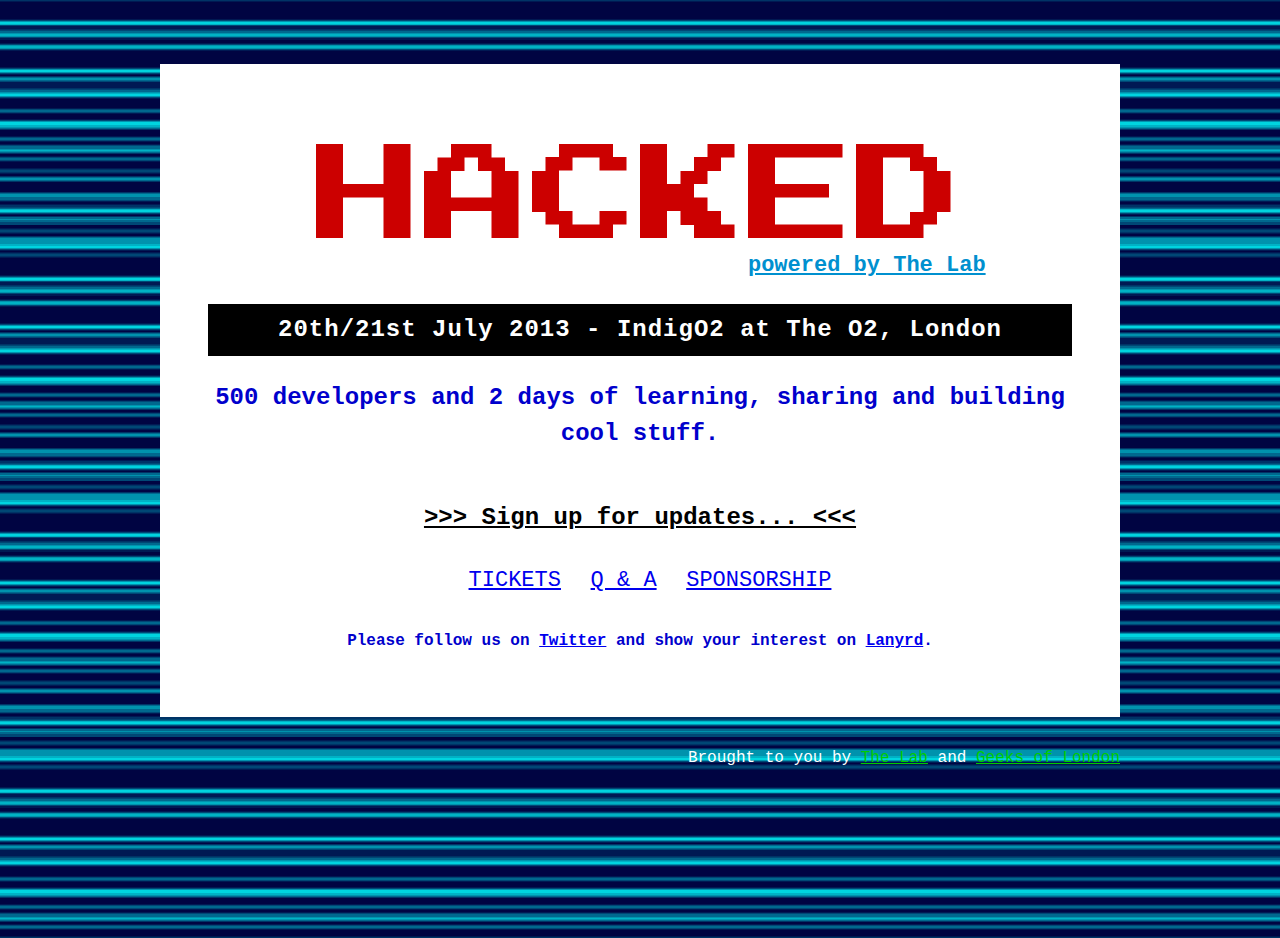
<file: index.html>
<!doctype html>
<html class="no-js front">
<head>
  <meta charset="utf-8" />
  <meta http-equiv="X-UA-Compatible" content="IE=edge,chrome=1"/>
  <title>HACKED @ IndigO2</title>
  <meta name="viewport" content="width=device-width" />
  <link rel="stylesheet" href="http://fonts.googleapis.com/css?family=Press+Start+2P" />
  <link rel="stylesheet" href="http://fonts.googleapis.com/css?family=Open+Sans" />
  <link rel="stylesheet" href="stylesheets/main.css" />
  <script src="javascripts/jquery.js"></script>
  <script src="javascripts/jquery.fittext.js"></script>
  <script src="javascripts/modernizr.js"></script>
  <script src="javascripts/main.js"></script>
</head>

<body>
  <div class="container">
    <header>
      <h1>HACKED <sub><a href="http://thelab.o2.com/" target="_blank">powered by The Lab</a></sub></h1>
      <!-- Possible names included....
        - A Rather Large Hackday,
        - Mashed 5 - The Empire Hacks Back
        - Ewan, Don’t Do That 2013
        - Stop. Hacking time.
        - Hack to the Future
        - U Can’t Hack This
        - Now That’s What I Call a Hackday! (volume 4)
      -->
      <h2><span class="date">20th/21st July 2013</span> - <span class="location">IndigO2 at The O2, London</span></h2>
      <p>500 developers and 2 days of learning, sharing and building cool stuff.</p>
    </header>

    <div id="action">
      <a href="register.html">&gt;&gt;&gt; Sign up for updates... &lt;&lt;&lt;</a>
    </div>

    <ul>
      <li><a href="tickets.html">TICKETS</a></li>
      <li><a href="qa.html">Q &amp; A</a></li>
      <li><a href="sponsor.html">SPONSORSHIP</a></li>
    </ul>

    <p id="social">Please follow us on <a href="http://twitter.com/hackedio">Twitter</a> and show your interest on <a href="http://lanyrd.com/cgpkm/">Lanyrd</a>.</p>
  </div>


  <footer>
    Brought to you by <a href="http://thelab.o2.com/" target="_blank">The Lab</a> and <a href="http://geeksoflondon.com" target="_blank">Geeks of London</a>
  </footer>
  <script type="text/javascript">

    var _gaq = _gaq || [];
    _gaq.push(['_setAccount', 'UA-275654-9']);
    _gaq.push(['_trackPageview']);

    (function() {
      var ga = document.createElement('script'); ga.type = 'text/javascript'; ga.async = true;
      ga.src = ('https:' == document.location.protocol ? 'https://ssl' : 'http://www') + '.google-analytics.com/ga.js';
      var s = document.getElementsByTagName('script')[0]; s.parentNode.insertBefore(ga, s);
    })();

  </script>
</body>
<!--
  Hacked is inspired by Open Hack, Mashed and the other great Alexandra Palace hack days before it.
  We are committed to throwing the best hack day of 2013 and if you're reading this we hope to see you there!

  Cristiano, Guy, Kevin, Leeky, Melinda and Nic
-->
</html>
</file>
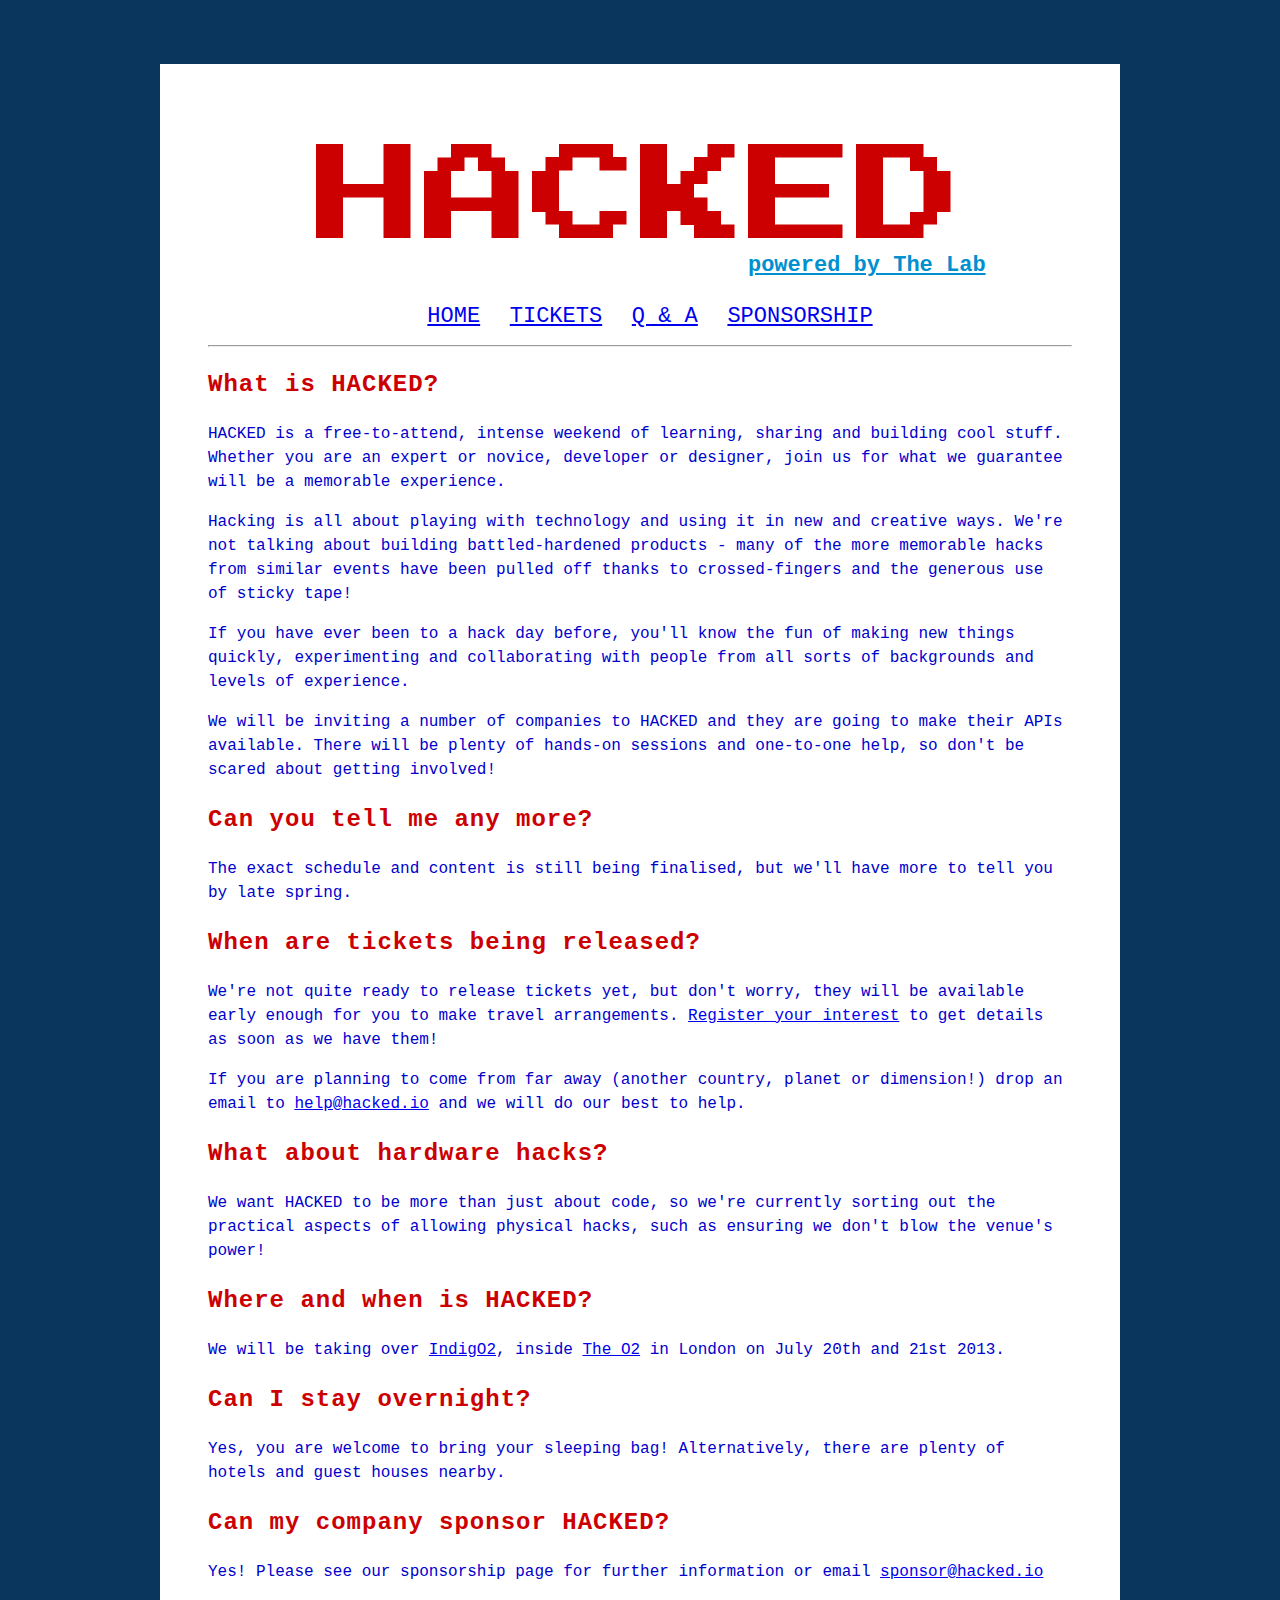
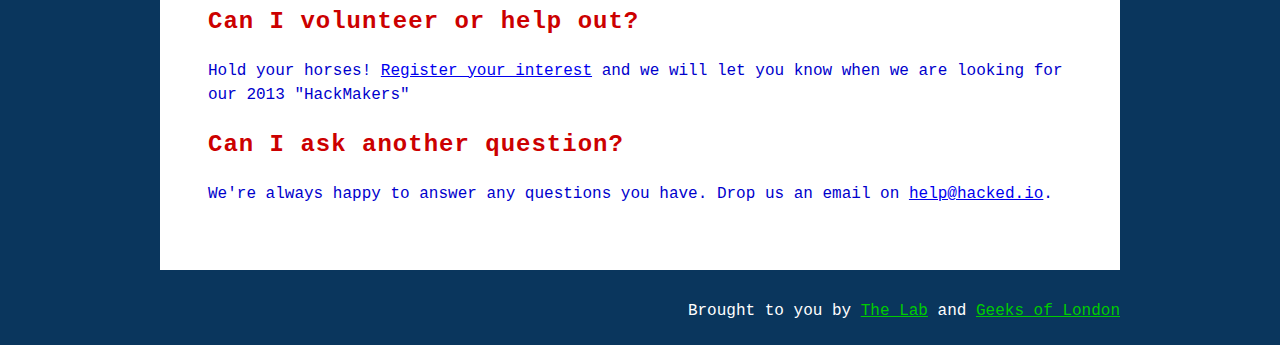
<file: qa.html>
<!doctype html>
<html class="no-js">
<head>
  <meta charset="utf-8" />
  <meta http-equiv="X-UA-Compatible" content="IE=edge,chrome=1"/>
  <title>HACKED @ IndigO2</title>
  <meta name="viewport" content="width=device-width" />
  <link rel="stylesheet" href="http://fonts.googleapis.com/css?family=Press+Start+2P" />
  <link rel='stylesheet' href='http://fonts.googleapis.com/css?family=Open+Sans' />
  <link rel="stylesheet" href="stylesheets/main.css" />
  <script src="javascripts/jquery.js"></script>
  <script src="javascripts/jquery.fittext.js"></script>
  <script src="javascripts/modernizr.js"></script>
  <script src="javascripts/main.js"></script>
</head>

<body>
  <div class="container">
    <header>
      <h1>HACKED <sub><a href="http://thelab.o2.com/" target="_blank">powered by The Lab</a></sub></h1>
    </header>

    <ul>
      <li><a href="index.html">HOME</a></li>
      <li><a href="tickets.html">TICKETS</a></li>
      <li><a href="qa.html">Q &amp; A</a></li>
      <li><a href="sponsor.html">SPONSORSHIP</a></li>
    </ul>

    <hr>

    <section class="qa">
      <!--What is Hacked-->
      <h3>What is HACKED?</h3>
      <p>HACKED is a free-to-attend, intense weekend of learning, sharing and building cool stuff. Whether you are an
      expert or novice, developer or designer, join us for what we guarantee will be a memorable experience.</p>

      <p>Hacking is all about playing with technology and using it in new and creative ways. We're not talking about building
      battled-hardened products - many of the more memorable hacks from similar events have been pulled off thanks to
      crossed-fingers and the generous use of sticky tape!</p>

      <p>If you have ever been to a hack day before, you'll know the fun of making new things quickly, experimenting and
      collaborating with people from all sorts of backgrounds and levels of experience.</p>

      <p>We will be inviting a number of companies to HACKED and they are going to  make their APIs available.
      There will be plenty of hands-on sessions and one-to-one help, so don't be scared about getting involved!</p>

      <!--Tell Me MOAR!-->
      <h3>Can you tell me any more?</h3>
      <p>The exact schedule and content is still being finalised, but we'll have more to tell you by late spring.</p>

      <!-- Tickets-->
      <h3>When are tickets being released?</h3>
      <p>We're not quite ready to release tickets yet, but don't worry, they will be available early enough for you to make travel arrangements.
      <a href="register.html">Register your interest</a> to get details as soon as we have them!</p>

      <p>If you are planning to come from far away (another country, planet or dimension!)
      <!-- O2 Roof In Use (http://www.youtube.com/watch?v=_VzrtdNecBI) illegally parked Spaceships will be towed-->
      drop an email to <a href="mailto:help@hacked.io">help@hacked.io</a> and we will do our best to help.</p>

      <!--For Mr Duck and his Soldering Iron-->
      <h3>What about hardware hacks?</h3>
      <p>We want HACKED to be more than just about code, so we're currently sorting out the
      practical aspects of allowing physical hacks, such as ensuring we don't blow the venue's power!</p>

      <!--Where-->
      <h3>Where and when is HACKED?</h3>
      <p>We will be taking over <a href="http://www.theo2.co.uk/indigo2/index.html">IndigO2</a>, inside
      <a href="http://goo.gl/maps/AAw73">The O2</a> in London on July 20th and 21st 2013.</p>

      <!--Overnight-->
      <h3>Can I stay overnight?</h3>
      <p>Yes, you are welcome to bring your sleeping bag! Alternatively, there are plenty of hotels and guest houses nearby.</p>

      <!--Sponsorship-->
      <h3>Can my company sponsor HACKED?</h3>
      <p>Yes! Please see our sponsorship page for further information or email <a href="mailto:sponsor@hacked.io">sponsor@hacked.io</a></p>

      <!--Become a HackMaker-->
      <h3>Can I volunteer or help out?</h3>
      <p>Hold your horses! <a href="register.html">Register your interest</a> and we will let you know when we are looking for our 2013 "HackMakers"</p>

      <!--You lost something or you think we did-->
      <h3>Can I ask another question?</h3>
      <p>We're always happy to answer any questions you have. Drop us an email on <a href="mailto:help@hacked.io">help@hacked.io</a>.</p>

    </section>

  </div>
  <footer>
    Brought to you by <a href="http://thelab.o2.com/" target="_blank">The Lab</a> and <a href="http://geeksoflondon.com" target="_blank">Geeks of London</a>
  </footer>
  <script type="text/javascript">

    var _gaq = _gaq || [];
    _gaq.push(['_setAccount', 'UA-275654-9']);
    _gaq.push(['_trackPageview']);

    (function() {
      var ga = document.createElement('script'); ga.type = 'text/javascript'; ga.async = true;
      ga.src = ('https:' == document.location.protocol ? 'https://ssl' : 'http://www') + '.google-analytics.com/ga.js';
      var s = document.getElementsByTagName('script')[0]; s.parentNode.insertBefore(ga, s);
    })();

  </script>
</body>
</html>
</file>
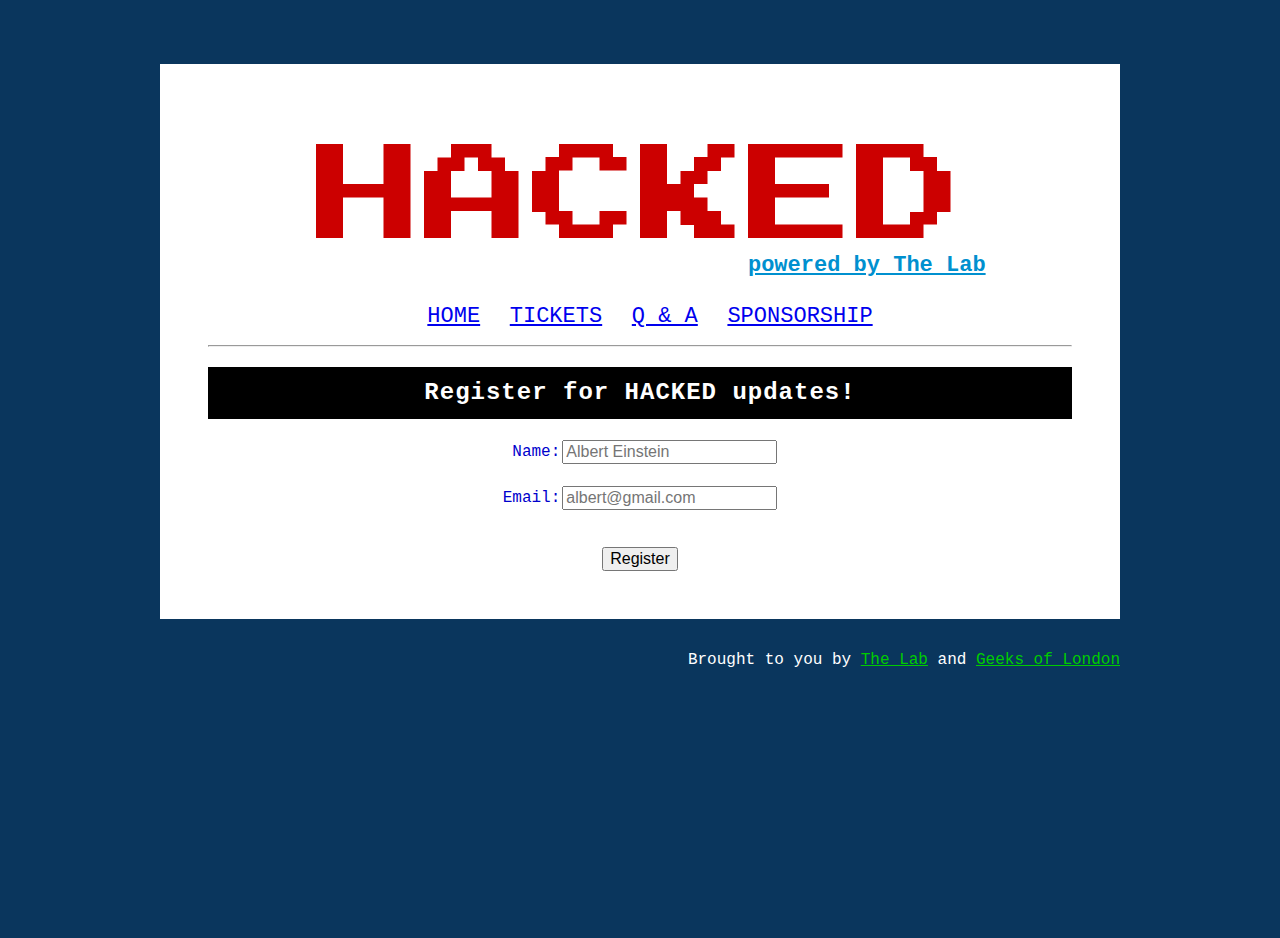
<file: register.html>
<!doctype html>
<html class="no-js">
<head>
  <meta charset="utf-8" />
  <meta http-equiv="X-UA-Compatible" content="IE=edge,chrome=1"/>
  <title>HACKED @ IndigO2</title>
  <meta name="viewport" content="width=device-width" />
  <link rel="stylesheet" href="http://fonts.googleapis.com/css?family=Press+Start+2P" />
  <link rel="stylesheet" href="http://fonts.googleapis.com/css?family=Open+Sans" />
  <link rel="stylesheet" href="stylesheets/main.css" />
  <script src="javascripts/jquery.js"></script>
  <script src="javascripts/jquery.fittext.js"></script>
  <script src="javascripts/modernizr.js"></script>
  <script src="javascripts/main.js"></script>
</head>

<body>
  <div class="container">
    <header>
      <h1>HACKED <sub><a href="http://thelab.o2.com/" target="_blank">powered by The Lab</a></sub></h1>
    </header>

    <ul>
      <li><a href="index.html">HOME</a></li>
      <li><a href="tickets.html">TICKETS</a></li>
      <li><a href="qa.html">Q &amp; A</a></li>
      <li><a href="sponsor.html">SPONSORSHIP</a></li>
    </ul>

    <hr>

    <section>
      <h2>Register for HACKED updates!</h2>
      <form action="http://barcamplondon.createsend.com/t/r/s/jtjhiyj/" method="post" id="subForm">
        <table align="center">
          <tr>
            <td align="right">
              <label for="name">Name:</label>
            </td>
            <td>
              <input type="text" name="cm-name" id="name" placeholder="Albert Einstein" />
            </td>
          </tr>
          <tr><td colspan="2">&nbsp;</td></tr>
          <tr>
            <td>
              <label for="jtjhiyj-jtjhiyj">Email:</label>
            </td>
            <td>
              <input type="text" name="cm-jtjhiyj-jtjhiyj" id="jtjhiyj-jtjhiyj" placeholder="albert@gmail.com"/>
            </td>
          </tr>

        </table>
        <br/><br/>
        <input type="submit" value="Register" />
      </form>
    </section>

  </div>
  <footer>
    Brought to you by <a href="http://thelab.o2.com/" target="_blank">The Lab</a> and <a href="http://geeksoflondon.com" target="_blank">Geeks of London</a>
  </footer>
  <script type="text/javascript">

    var _gaq = _gaq || [];
    _gaq.push(['_setAccount', 'UA-275654-9']);
    _gaq.push(['_trackPageview']);

    (function() {
      var ga = document.createElement('script'); ga.type = 'text/javascript'; ga.async = true;
      ga.src = ('https:' == document.location.protocol ? 'https://ssl' : 'http://www') + '.google-analytics.com/ga.js';
      var s = document.getElementsByTagName('script')[0]; s.parentNode.insertBefore(ga, s);
    })();

  </script>
</body>
</html>
</file>
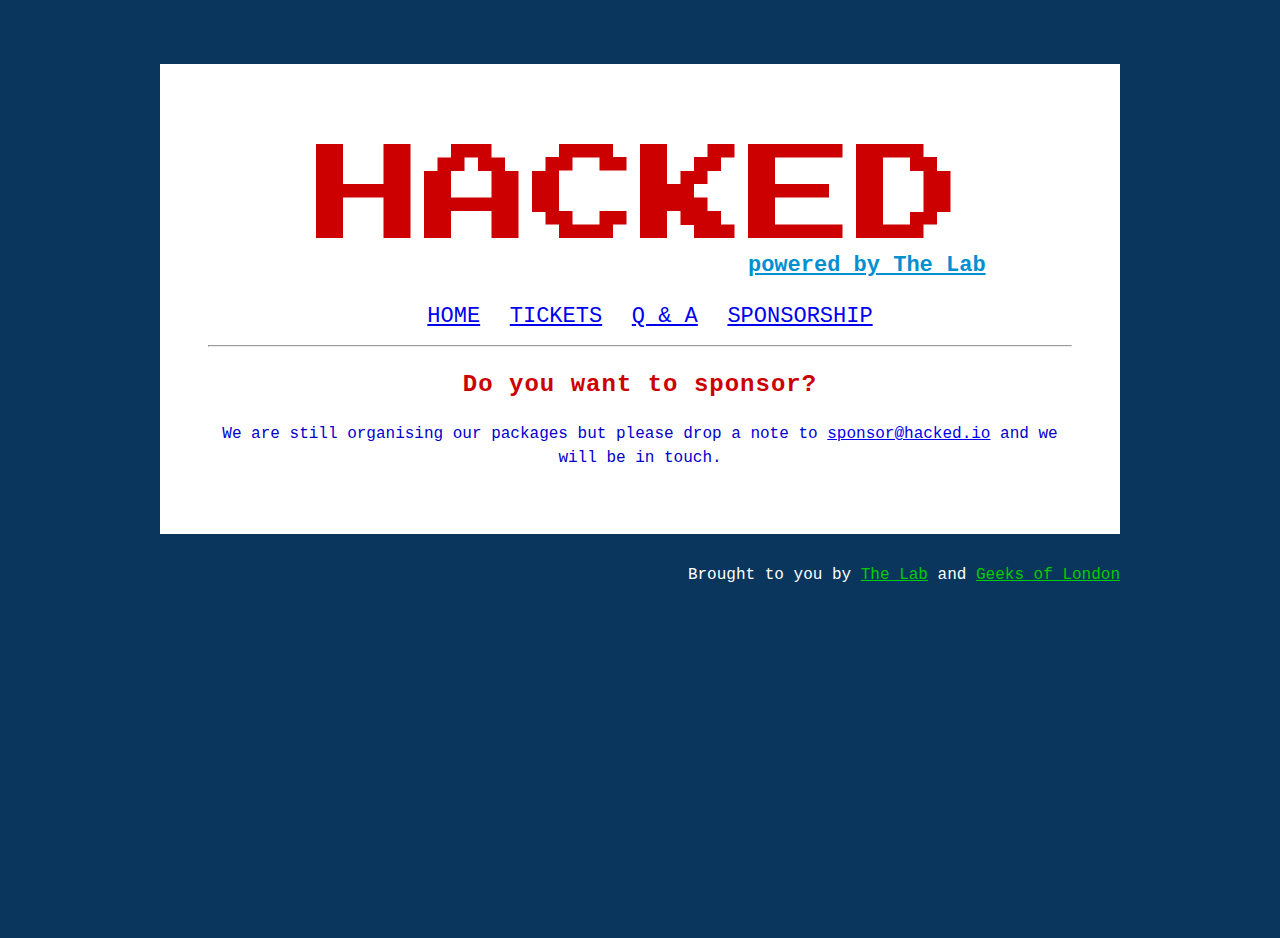
<file: sponsor.html>
<!doctype html>
<html class="no-js">
<head>
  <meta charset="utf-8" />
  <meta http-equiv="X-UA-Compatible" content="IE=edge,chrome=1"/>
  <title>HACKED @ IndigO2</title>
  <meta name="viewport" content="width=device-width" />
  <link rel="stylesheet" href="http://fonts.googleapis.com/css?family=Press+Start+2P" />
  <link rel="stylesheet" href="http://fonts.googleapis.com/css?family=Open+Sans" />
  <link rel="stylesheet" href="stylesheets/main.css" />
  <script src="javascripts/jquery.js"></script>
  <script src="javascripts/jquery.fittext.js"></script>
  <script src="javascripts/modernizr.js"></script>
  <script src="javascripts/main.js"></script>
</head>

<body>
  <div class="container">
    <header>
      <h1>HACKED <sub><a href="http://thelab.o2.com/" target="_blank">powered by The Lab</a></sub></h1>
    </header>

    <ul>
      <li><a href="index.html">HOME</a></li>
      <li><a href="tickets.html">TICKETS</a></li>
      <li><a href="qa.html">Q &amp; A</a></li>
      <li><a href="sponsor.html">SPONSORSHIP</a></li>
    </ul>

    <hr>

    <section>
      <h3>Do you want to sponsor?</h3>
      <p>We are still organising our packages but please drop a note to <a href="mailto:sponsor@hacked.io">sponsor@hacked.io</a> and we will be in touch.</p>
    </section>

  </div>
  <footer>
    Brought to you by <a href="http://thelab.o2.com/" target="_blank">The Lab</a> and <a href="http://geeksoflondon.com" target="_blank">Geeks of London</a>
  </footer>
  <script type="text/javascript">

    var _gaq = _gaq || [];
    _gaq.push(['_setAccount', 'UA-275654-9']);
    _gaq.push(['_trackPageview']);

    (function() {
      var ga = document.createElement('script'); ga.type = 'text/javascript'; ga.async = true;
      ga.src = ('https:' == document.location.protocol ? 'https://ssl' : 'http://www') + '.google-analytics.com/ga.js';
      var s = document.getElementsByTagName('script')[0]; s.parentNode.insertBefore(ga, s);
    })();

  </script>
</body>
</html>
</file>
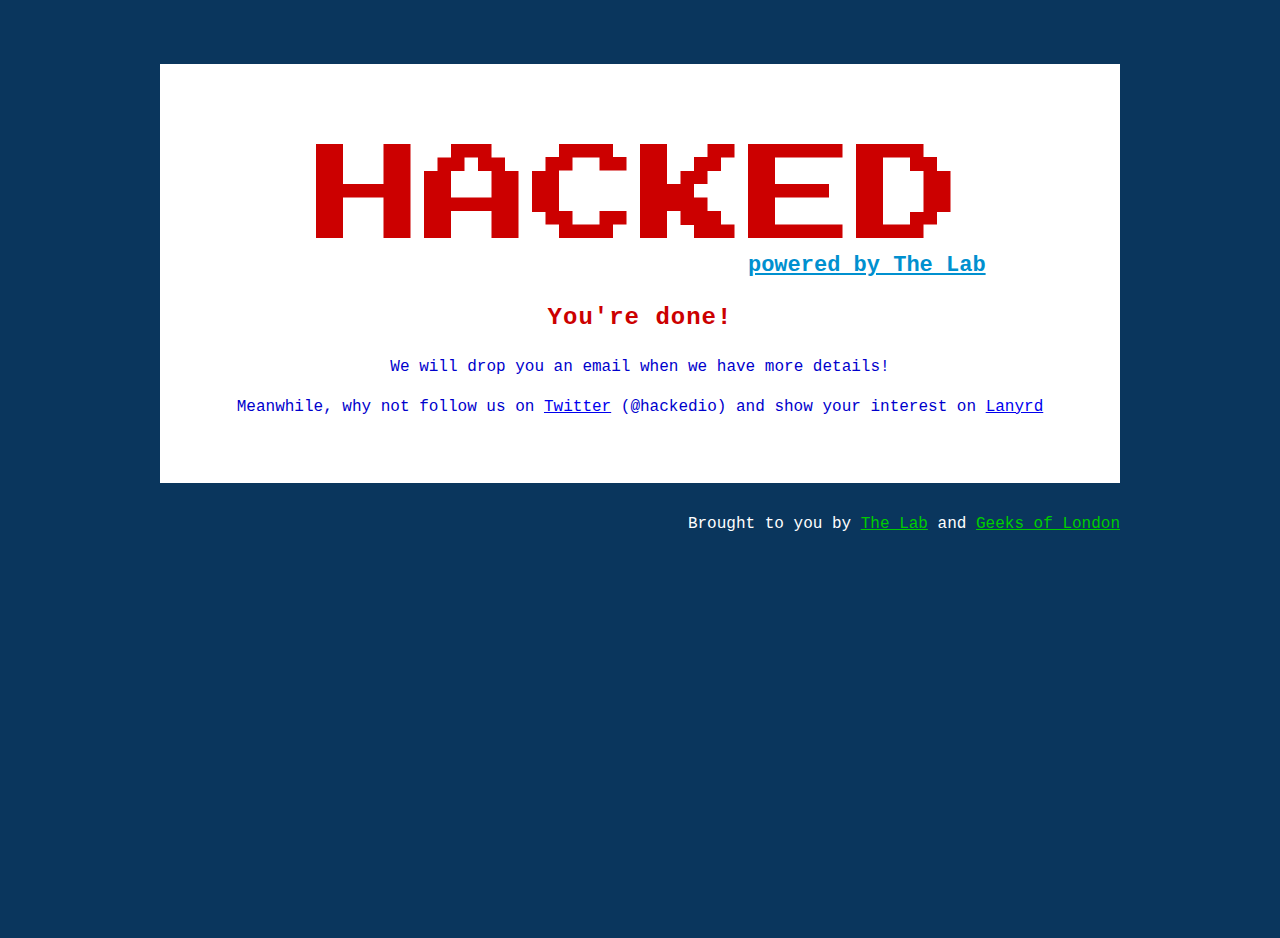
<file: subscribed.html>
<!doctype html>
<html class="no-js">
<head>
  <meta charset="utf-8" />
  <meta http-equiv="X-UA-Compatible" content="IE=edge,chrome=1"/>
  <title>HACKED @ IndigO2</title>
  <meta name="viewport" content="width=device-width" />
  <link rel="stylesheet" href="http://fonts.googleapis.com/css?family=Press+Start+2P" />
  <link rel="stylesheet" href="http://fonts.googleapis.com/css?family=Open+Sans" />
  <link rel="stylesheet" href="stylesheets/main.css" />
  <script src="javascripts/jquery.js"></script>
  <script src="javascripts/jquery.fittext.js"></script>
  <script src="javascripts/modernizr.js"></script>
  <script src="javascripts/main.js"></script>
</head>

<body>
  <div class="container">
    <header>
      <h1>HACKED <sub><a href="http://thelab.o2.com/" target="_blank">powered by The Lab</a></sub></h1>
    </header>

    <section>
      <h3>You're done!</h3>
      <p>We will drop you an email when we have more details!</p>
      <p>Meanwhile, why not follow us on <a href="http://twitter.com/hackedio">Twitter</a> (@hackedio) and show your interest on <a href="http://lanyrd.com/cgpkm">Lanyrd</a></p>
    </section>

  </div>
  <footer>
    Brought to you by <a href="http://thelab.o2.com/" target="_blank">The Lab</a> and <a href="http://geeksoflondon.com" target="_blank">Geeks of London</a>
  </footer>
  <script type="text/javascript">

    var _gaq = _gaq || [];
    _gaq.push(['_setAccount', 'UA-275654-9']);
    _gaq.push(['_trackPageview']);

    (function() {
      var ga = document.createElement('script'); ga.type = 'text/javascript'; ga.async = true;
      ga.src = ('https:' == document.location.protocol ? 'https://ssl' : 'http://www') + '.google-analytics.com/ga.js';
      var s = document.getElementsByTagName('script')[0]; s.parentNode.insertBefore(ga, s);
    })();

  </script>
</body>
</html>
</file>
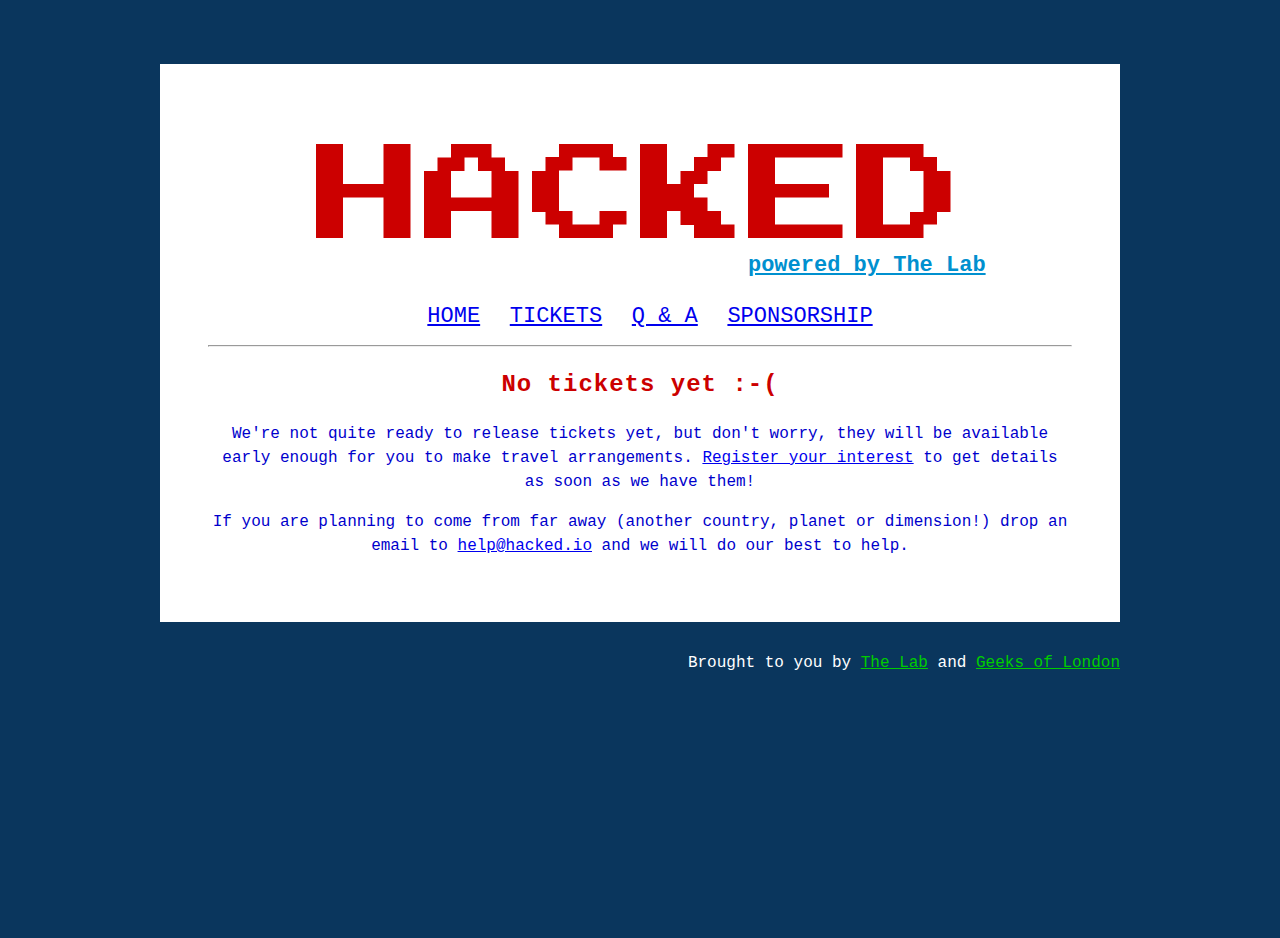
<file: tickets.html>
<!doctype html>
<html class="no-js">
<head>
  <meta charset="utf-8" />
  <meta http-equiv="X-UA-Compatible" content="IE=edge,chrome=1"/>
  <title>HACKED @ IndigO2</title>
  <meta name="viewport" content="width=device-width" />
  <link rel="stylesheet" href="http://fonts.googleapis.com/css?family=Press+Start+2P" />
  <link rel="stylesheet" href="http://fonts.googleapis.com/css?family=Open+Sans" />
  <link rel="stylesheet" href="stylesheets/main.css" />
  <script src="javascripts/jquery.js"></script>
  <script src="javascripts/jquery.fittext.js"></script>
  <script src="javascripts/modernizr.js"></script>
  <script src="javascripts/main.js"></script>
</head>

<body>
  <div class="container">
    <header>
      <h1>HACKED <sub><a href="http://thelab.o2.com/" target="_blank">powered by The Lab</a></sub></h1>
    </header>

    <ul>
      <li><a href="index.html">HOME</a></li>
      <li><a href="tickets.html">TICKETS</a></li>
      <li><a href="qa.html">Q &amp; A</a></li>
      <li><a href="sponsor.html">SPONSORSHIP</a></li>
    </ul>

    <hr>

    <section>
      <h3>No tickets yet :-(</h3>
      <!--Dear Dr, your ticket has been stolen by the Darleks sorry! Psychic paper not accepted at the door -->
      <p>We're not quite ready to release tickets yet, but don't worry, they will be available early enough for you to make travel arrangements.
      <a href="register.html">Register your interest</a> to get details as soon as we have them!</p>
      <p>If you are planning to come from far away (another country, planet or dimension!) drop an email to <a href="mailto:help@hacked.io">help@hacked.io</a> and we will do our best to help.</p>
    </section>
  </div>
  <footer>
    Brought to you by <a href="http://thelab.o2.com/" target="_blank">The Lab</a> and <a href="http://geeksoflondon.com" target="_blank">Geeks of London</a>
  </footer>
  <script type="text/javascript">

    var _gaq = _gaq || [];
    _gaq.push(['_setAccount', 'UA-275654-9']);
    _gaq.push(['_trackPageview']);

    (function() {
      var ga = document.createElement('script'); ga.type = 'text/javascript'; ga.async = true;
      ga.src = ('https:' == document.location.protocol ? 'https://ssl' : 'http://www') + '.google-analytics.com/ga.js';
      var s = document.getElementsByTagName('script')[0]; s.parentNode.insertBefore(ga, s);
    })();

  </script>
</body>
</html>
</file>
<file: stylesheets/main.css>
/*! normalize.css v1.1.0 | MIT License | git.io/normalize */

/* ==========================================================================
   HTML5 display definitions
   ========================================================================== */

/**
 * Correct `block` display not defined in IE 6/7/8/9 and Firefox 3.
 */

article,
aside,
details,
figcaption,
figure,
footer,
header,
hgroup,
main,
nav,
section,
summary {
    display: block;
}

/**
 * Correct `inline-block` display not defined in IE 6/7/8/9 and Firefox 3.
 */

audio,
canvas,
video {
    display: inline-block;
    *display: inline;
    *zoom: 1;
}

/**
 * Prevent modern browsers from displaying `audio` without controls.
 * Remove excess height in iOS 5 devices.
 */

audio:not([controls]) {
    display: none;
    height: 0;
}

/**
 * Address styling not present in IE 7/8/9, Firefox 3, and Safari 4.
 * Known issue: no IE 6 support.
 */

[hidden] {
    display: none;
}

/* ==========================================================================
   Base
   ========================================================================== */

/**
 * 1. Correct text resizing oddly in IE 6/7 when body `font-size` is set using
 *    `em` units.
 * 2. Prevent iOS text size adjust after orientation change, without disabling
 *    user zoom.
 */

html {
    font-size: 100%; /* 1 */
    -webkit-text-size-adjust: 100%; /* 2 */
    -ms-text-size-adjust: 100%; /* 2 */
}

/**
 * Address `font-family` inconsistency between `textarea` and other form
 * elements.
 */

html,
button,
input,
select,
textarea {
    font-family: sans-serif;
}

/**
 * Address margins handled incorrectly in IE 6/7.
 */

body {
    margin: 0;
}

/* ==========================================================================
   Links
   ========================================================================== */

/**
 * Address `outline` inconsistency between Chrome and other browsers.
 */

a:focus {
    outline: thin dotted;
}

/**
 * Improve readability when focused and also mouse hovered in all browsers.
 */

a:active,
a:hover {
    outline: 0;
}

/* ==========================================================================
   Typography
   ========================================================================== */

/**
 * Address font sizes and margins set differently in IE 6/7.
 * Address font sizes within `section` and `article` in Firefox 4+, Safari 5,
 * and Chrome.
 */

h1 {
    font-size: 2em;
    margin: 0.67em 0;
}

h2 {
    font-size: 1.5em;
    margin: 0.83em 0;
}

h3 {
    font-size: 1.17em;
    margin: 1em 0;
}

h4 {
    font-size: 1em;
    margin: 1.33em 0;
}

h5 {
    font-size: 0.83em;
    margin: 1.67em 0;
}

h6 {
    font-size: 0.67em;
    margin: 2.33em 0;
}

/**
 * Address styling not present in IE 7/8/9, Safari 5, and Chrome.
 */

abbr[title] {
    border-bottom: 1px dotted;
}

/**
 * Address style set to `bolder` in Firefox 3+, Safari 4/5, and Chrome.
 */

b,
strong {
    font-weight: bold;
}

blockquote {
    margin: 1em 40px;
}

/**
 * Address styling not present in Safari 5 and Chrome.
 */

dfn {
    font-style: italic;
}

/**
 * Address differences between Firefox and other browsers.
 * Known issue: no IE 6/7 normalization.
 */

hr {
    -moz-box-sizing: content-box;
    box-sizing: content-box;
    height: 0;
}

/**
 * Address styling not present in IE 6/7/8/9.
 */

mark {
    background: #ff0;
    color: #000;
}

/**
 * Address margins set differently in IE 6/7.
 */

p,
pre {
    margin: 1em 0;
}

/**
 * Correct font family set oddly in IE 6, Safari 4/5, and Chrome.
 */

code,
kbd,
pre,
samp {
    font-family: monospace, serif;
    _font-family: 'courier new', monospace;
    font-size: 1em;
}

/**
 * Improve readability of pre-formatted text in all browsers.
 */

pre {
    white-space: pre;
    white-space: pre-wrap;
    word-wrap: break-word;
}

/**
 * Address CSS quotes not supported in IE 6/7.
 */

q {
    quotes: none;
}

/**
 * Address `quotes` property not supported in Safari 4.
 */

q:before,
q:after {
    content: '';
    content: none;
}

/**
 * Address inconsistent and variable font size in all browsers.
 */

small {
    font-size: 80%;
}

/**
 * Prevent `sub` and `sup` affecting `line-height` in all browsers.
 */

sub,
sup {
    font-size: 75%;
    line-height: 0;
    position: relative;
    vertical-align: baseline;
}

sup {
    top: -0.5em;
}

sub {
    bottom: -0.25em;
}

/* ==========================================================================
   Lists
   ========================================================================== */

/**
 * Address margins set differently in IE 6/7.
 */

dl,
menu,
ol,
ul {
    margin: 1em 0;
}

dd {
    margin: 0 0 0 40px;
}

/**
 * Address paddings set differently in IE 6/7.
 */

menu,
ol,
ul {
    padding: 0 0 0 40px;
}

/**
 * Correct list images handled incorrectly in IE 7.
 */

nav ul,
nav ol {
    list-style: none;
    list-style-image: none;
}

/* ==========================================================================
   Embedded content
   ========================================================================== */

/**
 * 1. Remove border when inside `a` element in IE 6/7/8/9 and Firefox 3.
 * 2. Improve image quality when scaled in IE 7.
 */

img {
    border: 0; /* 1 */
    -ms-interpolation-mode: bicubic; /* 2 */
}

/**
 * Correct overflow displayed oddly in IE 9.
 */

svg:not(:root) {
    overflow: hidden;
}

/* ==========================================================================
   Figures
   ========================================================================== */

/**
 * Address margin not present in IE 6/7/8/9, Safari 5, and Opera 11.
 */

figure {
    margin: 0;
}

/* ==========================================================================
   Forms
   ========================================================================== */

/**
 * Correct margin displayed oddly in IE 6/7.
 */

form {
    margin: 0;
}

/**
 * Define consistent border, margin, and padding.
 */

fieldset {
    border: 1px solid #c0c0c0;
    margin: 0 2px;
    padding: 0.35em 0.625em 0.75em;
}

/**
 * 1. Correct color not being inherited in IE 6/7/8/9.
 * 2. Correct text not wrapping in Firefox 3.
 * 3. Correct alignment displayed oddly in IE 6/7.
 */

legend {
    border: 0; /* 1 */
    padding: 0;
    white-space: normal; /* 2 */
    *margin-left: -7px; /* 3 */
}

/**
 * 1. Correct font size not being inherited in all browsers.
 * 2. Address margins set differently in IE 6/7, Firefox 3+, Safari 5,
 *    and Chrome.
 * 3. Improve appearance and consistency in all browsers.
 */

button,
input,
select,
textarea {
    font-size: 100%; /* 1 */
    margin: 0; /* 2 */
    vertical-align: baseline; /* 3 */
    *vertical-align: middle; /* 3 */
}

/**
 * Address Firefox 3+ setting `line-height` on `input` using `!important` in
 * the UA stylesheet.
 */

button,
input {
    line-height: normal;
}

/**
 * Address inconsistent `text-transform` inheritance for `button` and `select`.
 * All other form control elements do not inherit `text-transform` values.
 * Correct `button` style inheritance in Chrome, Safari 5+, and IE 6+.
 * Correct `select` style inheritance in Firefox 4+ and Opera.
 */

button,
select {
    text-transform: none;
}

/**
 * 1. Avoid the WebKit bug in Android 4.0.* where (2) destroys native `audio`
 *    and `video` controls.
 * 2. Correct inability to style clickable `input` types in iOS.
 * 3. Improve usability and consistency of cursor style between image-type
 *    `input` and others.
 * 4. Remove inner spacing in IE 7 without affecting normal text inputs.
 *    Known issue: inner spacing remains in IE 6.
 */

button,
html input[type="button"], /* 1 */
input[type="reset"],
input[type="submit"] {
    -webkit-appearance: button; /* 2 */
    cursor: pointer; /* 3 */
    *overflow: visible;  /* 4 */
}

/**
 * Re-set default cursor for disabled elements.
 */

button[disabled],
html input[disabled] {
    cursor: default;
}

/**
 * 1. Address box sizing set to content-box in IE 8/9.
 * 2. Remove excess padding in IE 8/9.
 * 3. Remove excess padding in IE 7.
 *    Known issue: excess padding remains in IE 6.
 */

input[type="checkbox"],
input[type="radio"] {
    box-sizing: border-box; /* 1 */
    padding: 0; /* 2 */
    *height: 13px; /* 3 */
    *width: 13px; /* 3 */
}

/**
 * 1. Address `appearance` set to `searchfield` in Safari 5 and Chrome.
 * 2. Address `box-sizing` set to `border-box` in Safari 5 and Chrome
 *    (include `-moz` to future-proof).
 */

input[type="search"] {
    -webkit-appearance: textfield; /* 1 */
    -moz-box-sizing: content-box;
    -webkit-box-sizing: content-box; /* 2 */
    box-sizing: content-box;
}

/**
 * Remove inner padding and search cancel button in Safari 5 and Chrome
 * on OS X.
 */

input[type="search"]::-webkit-search-cancel-button,
input[type="search"]::-webkit-search-decoration {
    -webkit-appearance: none;
}

/**
 * Remove inner padding and border in Firefox 3+.
 */

button::-moz-focus-inner,
input::-moz-focus-inner {
    border: 0;
    padding: 0;
}

/**
 * 1. Remove default vertical scrollbar in IE 6/7/8/9.
 * 2. Improve readability and alignment in all browsers.
 */

textarea {
    overflow: auto; /* 1 */
    vertical-align: top; /* 2 */
}

/* ==========================================================================
   Tables
   ========================================================================== */

/**
 * Remove most spacing between table cells.
 */

table {
    border-collapse: collapse;
    border-spacing: 0;
}

/* Site Styles */
html {
  margin: 5%;
  padding: 0;
  width: 90%;
  height: 90%;
  background-color: #0A365D;
}

html.front {
  background-image: url(../images/scan.png);
}

body {
  color: #00c;
  font-family: Monaco, 'Courier New', courier, fixed;
  max-width: 960px;
  margin: 0 auto;
}

.container {
  margin: 0;
  padding: 5%;
  background-color: #fff;
  text-align: center;
}

header {
  display: block;
  margin: 32px auto;
}

footer {
  display: block;
  margin: 32px auto;
  padding-bottom: 25px;
  text-align: right;
  color: #fff;
}

h1 {
  display: block;
  margin: 0 0 5% 0;
  padding:0;
  width: 100%;
  color: #c00;
  font-weight: normal;
  font-size: 36px;
  font-family: 'Press Start 2P', 'Courier New', courier, fixed;
}

h1 sub {
  display: block;
  margin: 1% 10% 0 0;
  color: #0090CF;
  font-size: 22px;
  font-family: Monaco, 'Courier New', courier, fixed;
  font-weight: bold;
  text-align: right;
}

h1 sub a {
  color: #0090CF;
}

h2 {
  padding: 8px;
  background-color: #000;
  color: #fff;
  letter-spacing: 1px;
  font-size: 24px;
  line-height: 1.5;
}

h3 {
  letter-spacing: 1px;
  font-size: 24px;
  color: #c00;
}

p {
  font-weight: bold;
  font-size: 24px;
  line-height: 1.5;
}

li {
  font-size: 22px;
  display: inline;
  list-style-type: none;
  padding-right: 20px;
}

#social {
  padding-top: 20px;
  font-size: 16px;
}

/* Call to Action */
#action {
  margin: 0 auto;
  padding: 0;
  width: 75%;
  font-weight: bold;
  font-size: 24px;
  line-height: 1.5;
}

.no-js #action {
  background-color: #ff0
}

#action.flash {
  border-color: #0c0;
}

#action a {
  display: block;
  margin: 0;
  padding: 16px 24px;
  color: #000;
}

/*General Text*/

section p {
  font-size: 16px;
  font-weight: normal;
}


section.qa p, section.qa h3 { text-align: left; }

/*Form*/



/*Footer*/

footer a {
  color: #0c0;
}

/*Magic classes*/

.upside_down {
  -ms-transform: rotate(180deg); /* IE 9 */
  -webkit-transform: rotate(180deg); /* Safari and Chrome */
  -o-transform: rotate(180deg); /* Opera */
  -moz-transform: rotate(180deg); /* Firefox */
  transform: rotate(180deg);
}

/* Mobile Overrides */
@media only screen and (max-width: 640px) {
  html {
    margin: 0;
    width: 100%;
    background-color: #fff;
    background-image: none;
  }

  html.front {
    background-image: none;
  }


  body {
    padding: 0;
    min-height: inherit;
  }

  .container {
    padding: 0 10px;
  }

  h1 sub { font-size: 16px;}
  h2 {font-size: 20px;}
  h3 {font-size: 18px;}

  li { font-size: 14px; }

  #action {
    width: 100%;
    border: 0;
    background-color: #0c0;
    font-size: 16px;
  }

  #action a {
    color: #fff;
  }

  section.qa h3 { text-align: center; }

  footer {
    color: #000;
    font-size: 14px;
    text-align: center;
  }
}
</file>
